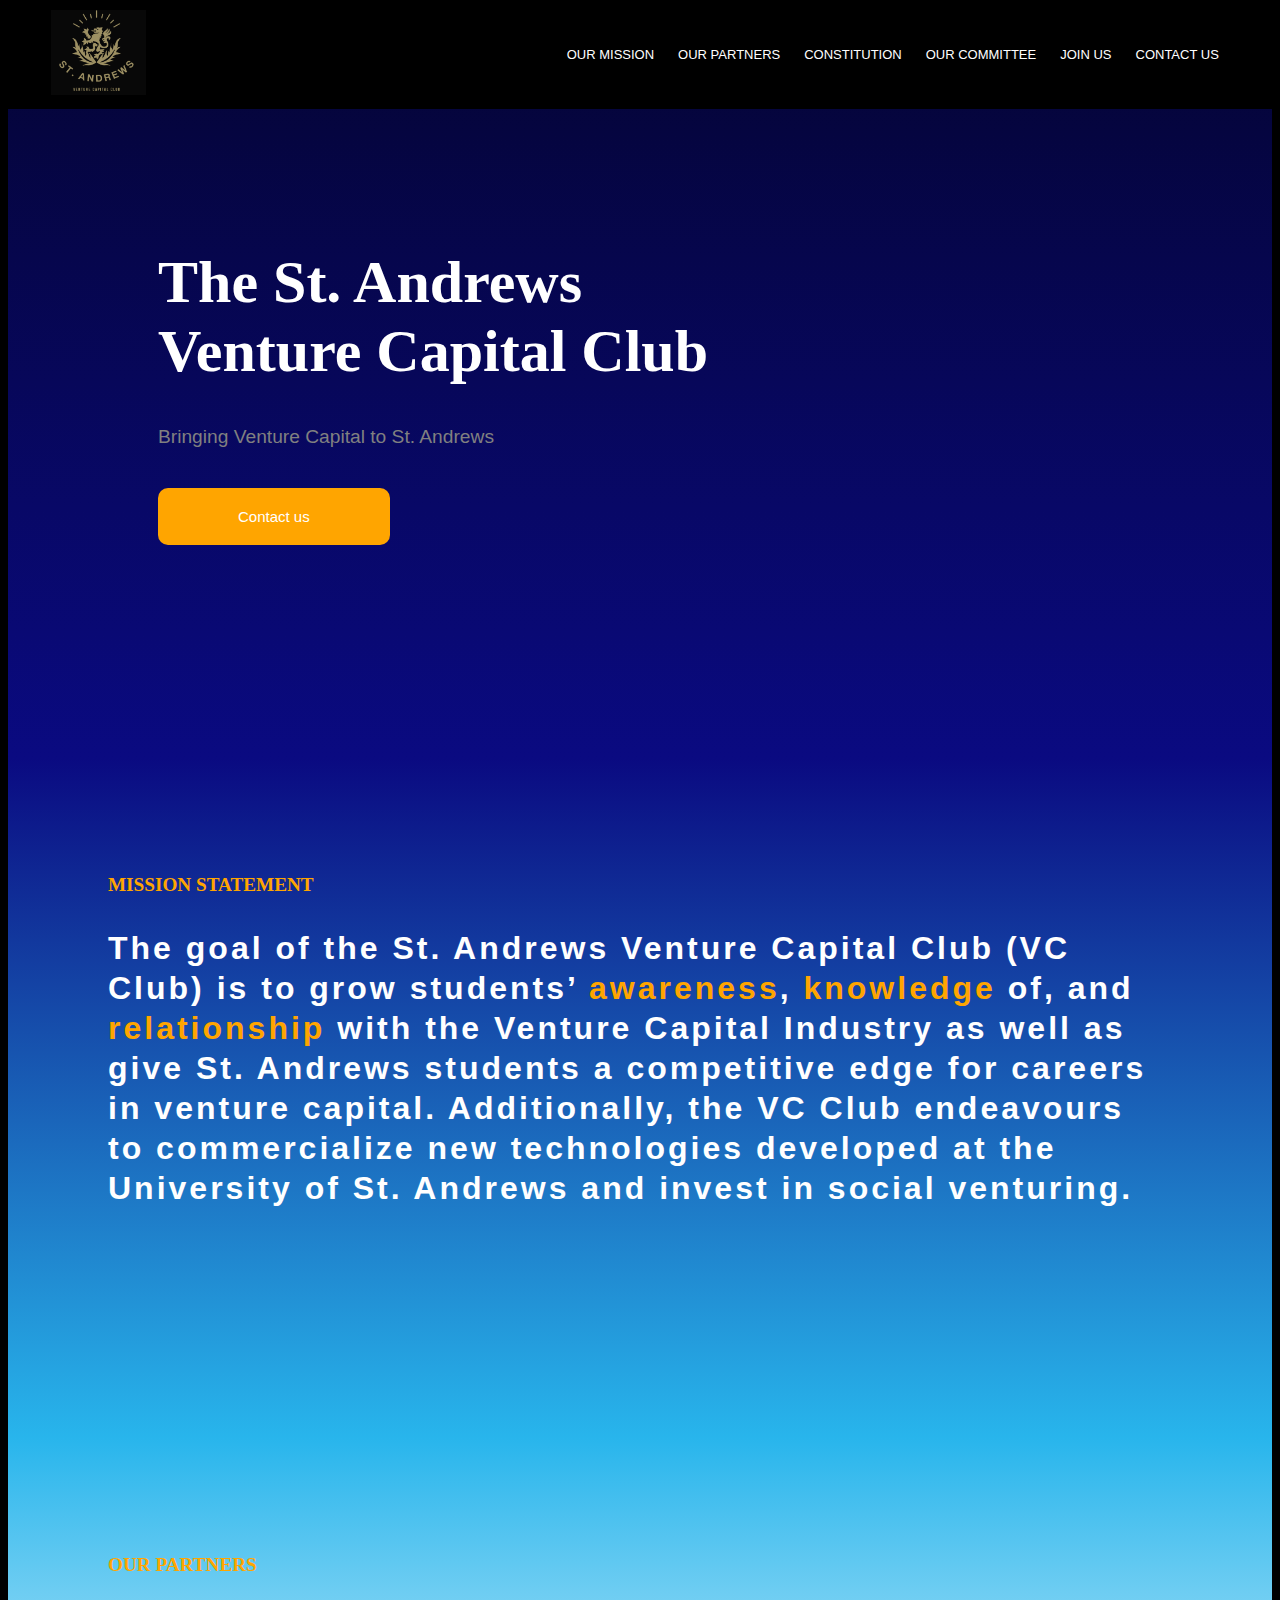
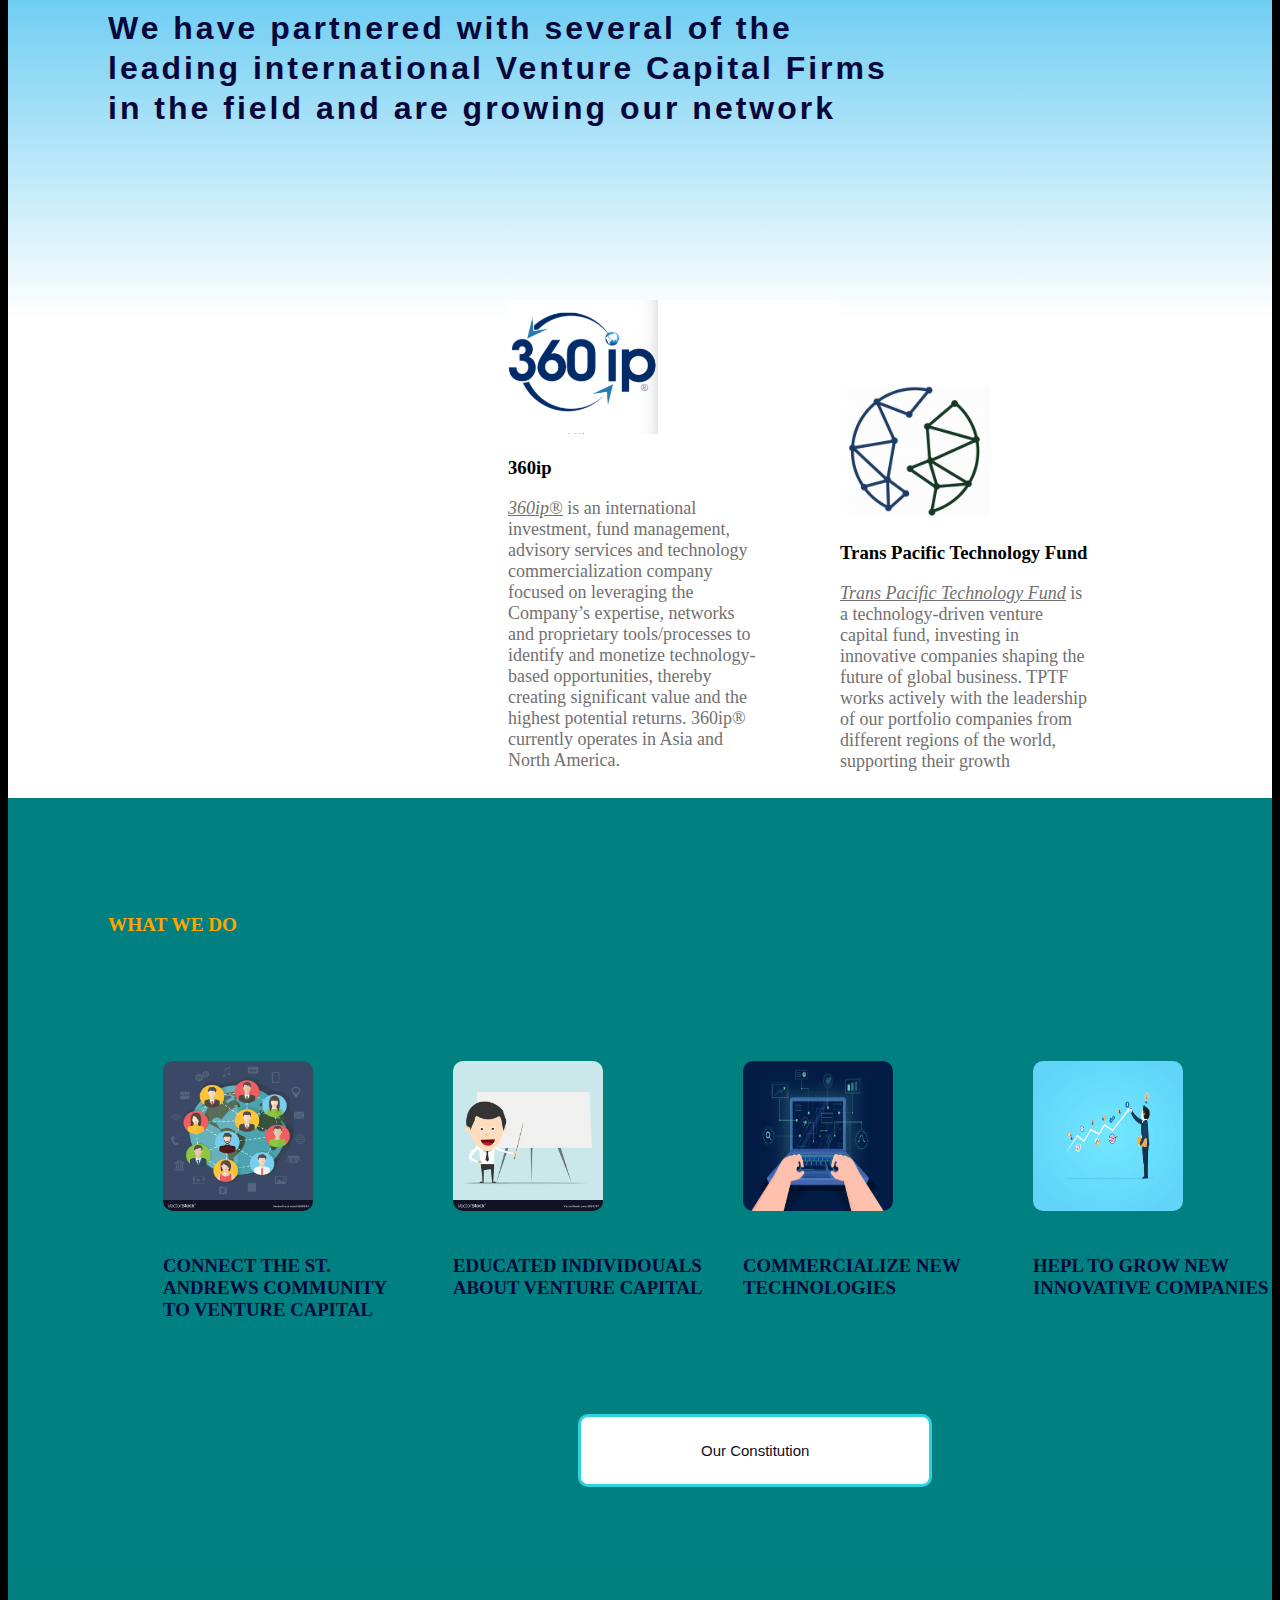
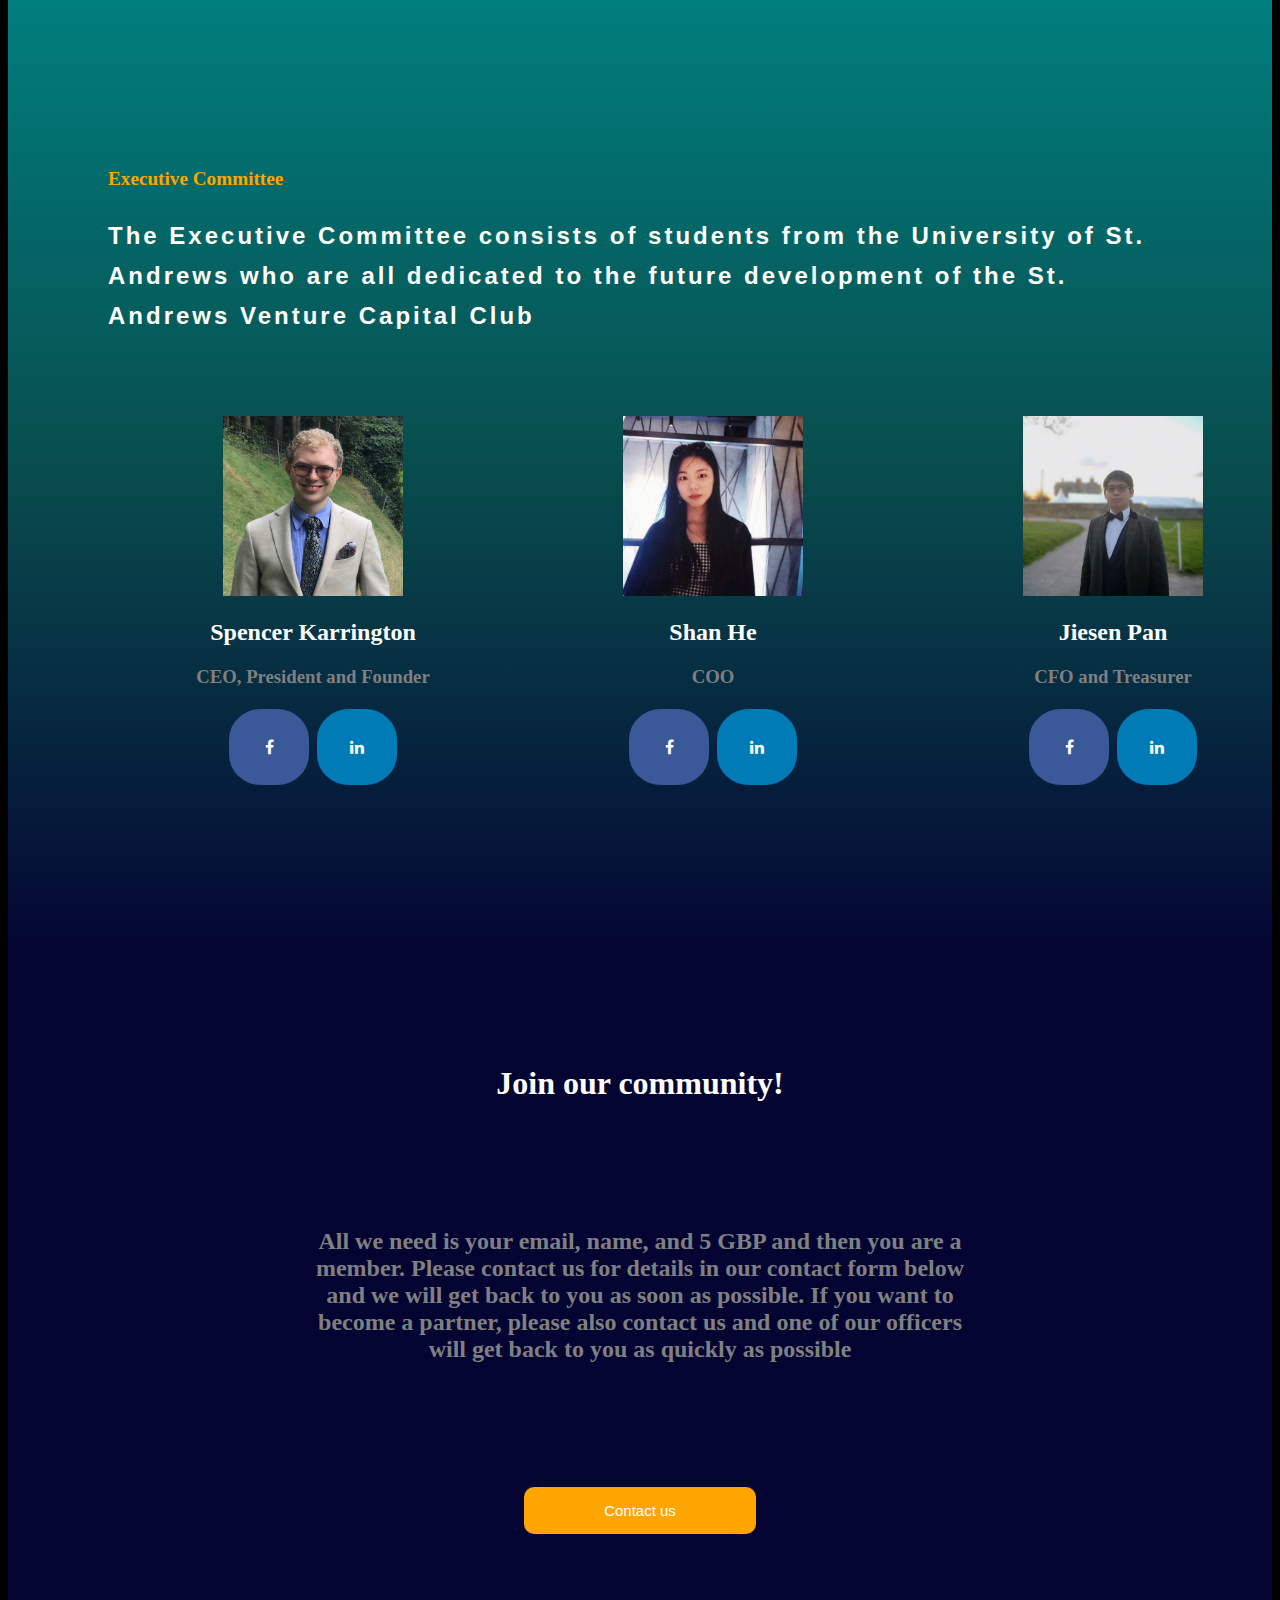
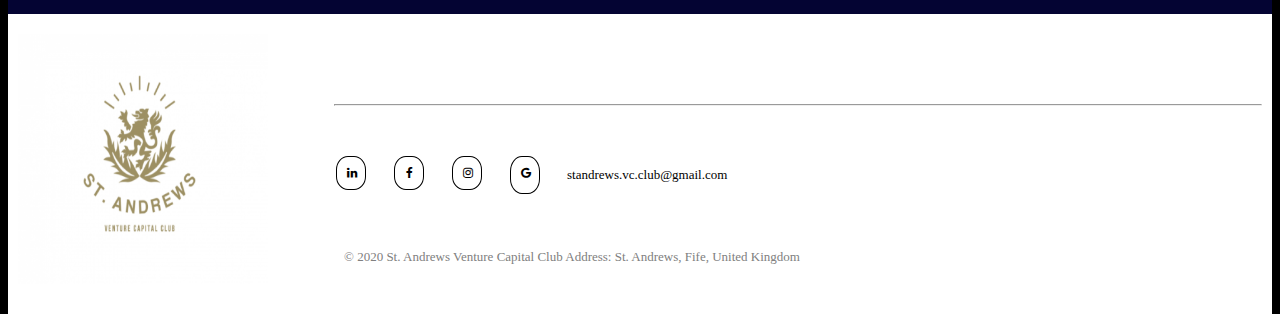
<file: index.html>
<!DOCTYPE html>
<html>

<head>
  <title> St. Andrews Venture Capital Club</title>
  <link rel='stylesheet' href="./css/main.css">
  <link href="https://fonts.googleapis.com/css2?family=Rowdies&family=Source+Sans+Pro:ital,wght@1,600&family=Titillium+Web:wght@300;600&display=swap" rel="stylesheet">
  <link rel="stylesheet" href="https://cdnjs.cloudflare.com/ajax/libs/font-awesome/4.7.0/css/font-awesome.min.css">
</head>

<body>
    <header>
        <a href='index.html#home1'><img class='logo' src="./img/3.png" alt="image" width="95" height="85"></a>
        <nav>
            <ul id="navbar" class='list'>
                <li class="nb"><a href='index.html#OURMISSION'>OUR MISSION</a></li>
                <li class="nb"><a href='index.html#OURPARTNER'>OUR PARTNERS</a></li>
                <li class="nb"><a href='index.html#CONSTITUTION'>CONSTITUTION</a></li>
                <li class="nb"><a href='index.html#COMMITTEE'>OUR COMMITTEE</a></li>
                <li class="nb"><a href='index.html#JOINUS'>JOIN US</a></li>
                <li class="nb"><a href='./pages/Contact.html'>CONTACT US</a></li>
            </ul>
        </nav>
    </header>

    <main>
        <div id="home1" class="name"><a name="home1"></a>
            <h1 style="font-size: 60px;">The St. Andrews Venture Capital Club</h1>
            <p>Bringing Venture Capital to St. Andrews</p>
            <button type="button"><a href="./pages/Contact.html">Contact us</a></button>
        </div>

        <div id="OURMISSION" class="statement"><a name="OURMISSION"></a>
            <h4>MISSION STATEMENT</h4>
            <P>The goal of the St. Andrews Venture Capital Club (VC Club) is to grow students’ <span style="color:orange">awareness</span>, <span style="color:orange">knowledge </span>of, and <span style="color:orange">relationship</span> with the Venture Capital Industry as well as give St. Andrews students a competitive edge for careers in venture capital. Additionally, the VC Club endeavours to commercialize new technologies developed at the University of St. Andrews and invest in social venturing.</P>
        </div>

        <div id="OURPARTNER" class='partner'><a name="OURPARTNER"></a>
            <h4>OUR PARTNERS</h4>
            <P class="texttext">We have partnered with several  of the leading international Venture Capital Firms in the field and are growing our network</P>
            <div class="flex-container">
                <div class="a">
                    <img src="./img/4.png" alt="360ip" width="150">
                    <h3>360ip</h3>
                    <p class="text"><a href="https://360ip.com/" target="_blank"><span class="company">360ip®</span></a> is an international investment, fund management, advisory services and technology commercialization company focused on leveraging the Company’s expertise, networks and proprietary tools/processes to identify and monetize technology-based opportunities, thereby creating significant value and the highest potential returns. 360ip® currently operates in Asia and North America.</p>
                </div>
                <div class="b">
                    <img src="./img/5.png" alt="TPTF" width="150">
                    <h3>Trans Pacific Technology Fund</h3>
                    <p class="text"><a href="https://tptf.co/" target="_blank"><span class="company">Trans Pacific Technology Fund</span></a> is a technology-driven venture capital fund, investing in innovative companies shaping the future of global business. TPTF works actively with the leadership of our portfolio companies from different regions of the world, supporting their growth</p>
                </div>
            </div>
        </div>

        <div id="CONSTITUTION" class="constitution"><a name="CONSTITUTION"></a>
            <h4>WHAT WE DO</h4>
            <div class='constitution1'>
                <div class="todo">
                    <img src="./img/6.png" alt="image" width="150" height="150">
                    <h3>CONNECT THE ST. ANDREWS COMMUNITY TO VENTURE CAPITAL</h3>
                </div>
                <div class="todo">
                    <img src="./img/7.png" alt="image" width="150" height="150">
                    <h3>EDUCATED INDIVIDOUALS ABOUT VENTURE CAPITAL</h3>
                </div>
                <div class="todo">
                    <img src="./img/8.png" alt="image" width="150" height="150">
                    <h3>COMMERCIALIZE NEW TECHNOLOGIES</h3>
                </div>
                <div class="todo">
                    <img src="./img/9.png" alt="image" width="150" height="150">
                    <h3>HEPL TO GROW NEW INNOVATIVE COMPANIES</h3>
                </div>
            </div>
            <button class="center" type="button"><a href="./Constitution of VC Club.pdf">Our Constitution</a></button>
        </div>

        <div id="COMMITTEE" class="committee"><a name="COMMITTEE"></a>
            <h4>Executive Committee</h4>
            <p>The Executive Committee consists of students from the University of St. Andrews who are all dedicated to the future development of the St. Andrews Venture Capital Club</p>
            <div class='committee1'>
                <div class="position">
                    <img src="./img/10.png" alt="image" width="180" height="180">
                    <h2>Spencer Karrington</h2>
                    <h3>CEO, President and Founder</h3>
                    <a href="https://www.facebook.com/spencerpadenkarrington" class="fa fa-facebook"></a>
                    <a href="https://www.linkedin.com/in/spencer-karrington-135a81157/" class="fa fa-linkedin"></a>
                </div>
                <div class="position">
                    <img src="./img/12.png" alt="image" width="180" height="180">
                    <h2>Shan He</h2>
                    <h3>COO</h3>
                    <a href="https://www.facebook.com/profile.php?id=100009934517884" class="fa fa-facebook"></a>
                    <a href="https://www.linkedin.com/in/shanhe74/" class="fa fa-linkedin"></a>
                </div>
                <div class="position">
                    <img src="./img/11.png" alt="image" width="180" height="180">
                    <h2>Jiesen Pan</h2>
                    <h3>CFO and Treasurer</h3>
                    <a href="https://www.facebook.com/jiesen.pan" class="fa fa-facebook"></a>
                    <a href="https://www.linkedin.com/in/jiesen-pan-824710174/" class="fa fa-linkedin"></a>
                </div>
            </div>
        </div>
        
        <div id="JOINUS" class="join"><a name="JOINUS"></a>
            <h2>Join our community!</h2> 
            <p>All we need is your email, name, and 5 GBP and then you are a member. Please contact us for details in our contact form below and we will get back to you as soon as possible. If you want to become a partner, please also contact us and one of our officers will get back to you as quickly as possible</p>
            <button type="button"><a href="./pages/Contact.html">Contact us</a></button>
        </div>
    </main>

    <footer>
        <div class="column left">
            <img class='logo' src="./img/1.png" alt="image" width="250" height="250">
        </div>
        <div class="column right">
            <br>
            <br>
            <br>
            <br>
            <hr>
            <div class="begin">
                <div class="end"><a href="https://www.linkedin.com/company/st-andrews-vc/" class="fa fa-linkedin"></a></div>
                <div class="end"><a href="https://www.facebook.com/St.Andrews.VC.Club/" class="fa fa-facebook"></a></div>
                <div class="end"><a href="https://www.instagram.com/st.andrews_vc_club/" class="fa fa-instagram"></a></div>
                <div class="end"><a class="fa fa-google"></a><p>standrews.vc.club@gmail.com</p></div>
            </div>
            <p>© 2020 St. Andrews Venture Capital Club Address: St. Andrews, Fife, United Kingdom</p>
        </div>

    </footer>
</body>
</html>
</file>
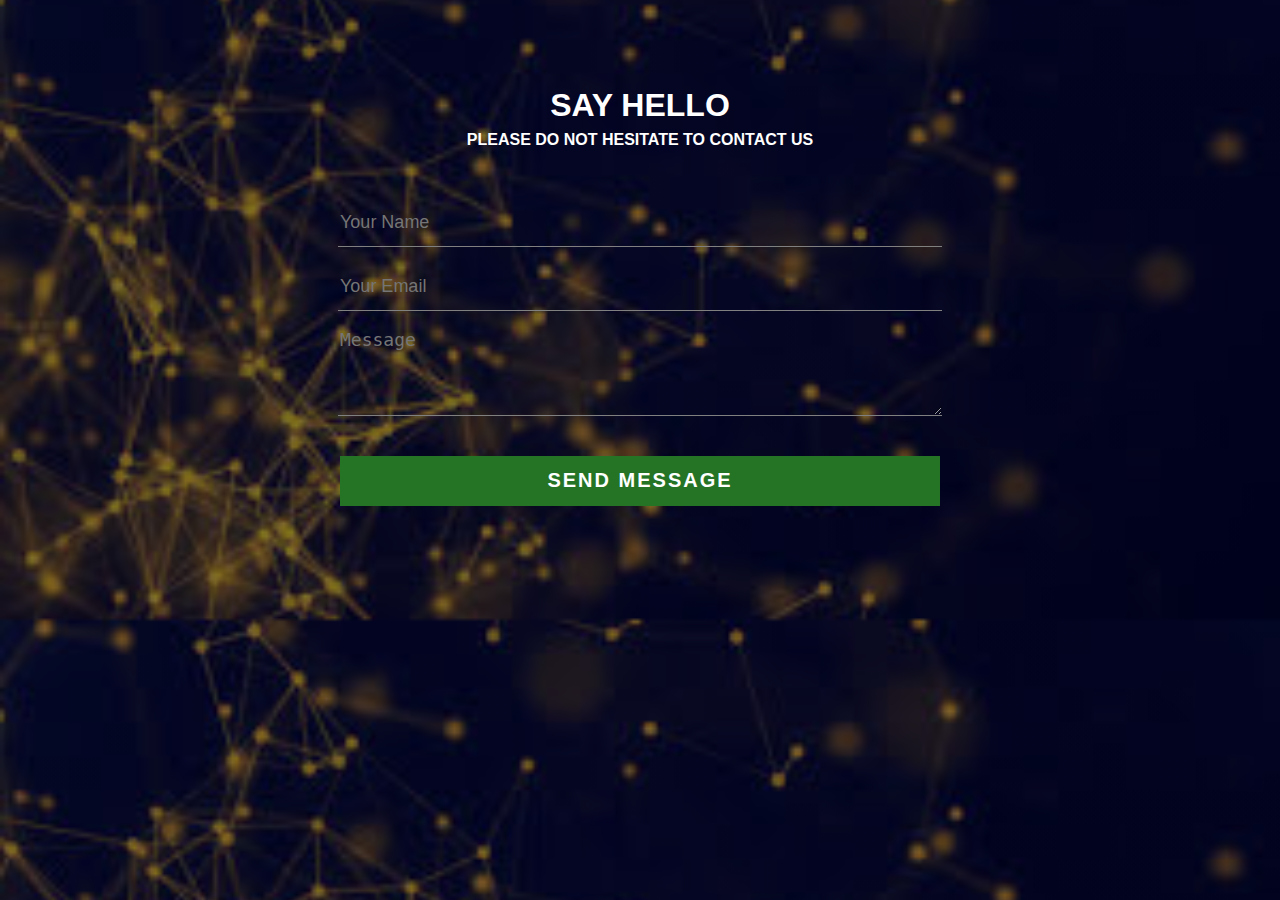
<file: pages/Contact.html>
<!DOCTYPE html>
<html>

<head>
    <meta charset="UTF-8">
    <title> Contact Form</title>
    <link rel='stylesheet' href="./css/contact.css">
    <link href="https://fonts.googleapis.com/css2?family=Rowdies&family=Source+Sans+Pro:ital,wght@1,600&family=Titillium+Web:wght@300;600&display=swap" rel="stylesheet">
</head>


<body>
    <div class="contact_title">
        <h1>Say Hello</h1>
        <h2>Please do not hesitate to contact us</h2>
    </div>

    <div class="contact_form">
        <form action="mailto:standrews.vc.club@gmail.com" method="post" enctype="text/plain">
        <input name="name" type="text" class="form-control" placeholder="Your Name" required><br>
        <input name="email" type="email" class="form-control" placeholder="Your Email" required><br>
            <textarea name="message" class="form-control" placeholder="Message" rows="4" required></textarea><br>
            <input type="submit" class="form-control submit" value="SEND MESSAGE">
        </form>
    </div> 
</body>
</html>
</file>
<file: css/main.css>
header {
    display: flex;
    justify-content: space-between;
    align-items: center;
    padding: 10px 4%;
    background-color: black;
    position: fixed;
    top: 0;
    left: 0;
    right: 0;
}

.logo {
    cursor: pointer;
}

.list li {
    list-style-type: none; 
    display: inline-block;
}

.list li a{
    text-decoration: none;
    display:inline-block;
    padding: 5px 10px;
    color: white;
    font-weight: 400;
    font-family: 'Franklin Gothic Medium', 'Arial Narrow', Arial, sans-serif;
    font-size: small;
}

.list li a:hover{
    font-weight: bolder;
    background-color: dimgrey;
}

body {
    background-color: black;
}

.name {
    padding: 150px 150px;
    padding-top: 200px;
    height: 400px;
    background-image: linear-gradient(rgb(4, 4, 51), rgb(10, 10, 129));
    background-size: 100% 100%;
}

main .name h1 {
    font-weight: bolder;
    color: white;
    width: 600px;
    font-family: 'Times New Roman', Times, serif;
}

main .name p {
    color: grey;
    font-family: 'Franklin Gothic Medium', 'Arial Narrow', Arial, sans-serif;
    font-size: larger;
}

main .name button {
    background-color: orange;
    border: none;
    padding: 20px 80px;
    border-radius: 10px;
    margin-top: 20px;
}

main .name button a {
    text-decoration: none;
    text-align: center;
    font-size: 15px;
    color: white;
    cursor: pointer;
    font-family: 'Segoe UI', Tahoma, Geneva, Verdana, sans-serif;
}

main .name button a:hover{
    font-weight: bold;
}

.statement {
    background-size: 100% 100%;
    height: 500px;
    background-image: linear-gradient(rgb(10, 10, 129),rgb(40, 181, 236));
    padding: 90px 100px;
}

.statement h4{
    color: orange;
    font-size: larger;
}

.statement p{
    font-size: xx-large;
    font-weight: bold;
    font-family: 'Franklin Gothic Medium', 'Arial Narrow', Arial, sans-serif;
    color: white;
    letter-spacing: 3px;
    line-height: 30pt;
    
}

.partner {
    height: 780px;
    background-size: 100% 100%;
    background-image: linear-gradient(rgb(40, 181, 236),white,white);
    padding: 90px 100px;
}

.partner h4{
    color: orange;
    font-size: larger;
}

.partner .texttext {
    font-size: xx-large;
    font-weight: bold;
    width: 800px;
    color: rgb(7, 7, 58);
    font-family: 'Franklin Gothic Medium', 'Arial Narrow', Arial, sans-serif;
    letter-spacing: 3px;
    line-height: 30pt;
    
}

.flex-container {
    display: flex;
    height: 460px;
}

.flex-container > div {
    background-color: white;
    width: 400px;
    
}

.flex-container > div h3{
    color: black;
}

.flex-container .text{
    font-size: large;
    font-weight: 800px;
    width: 250px;
    color: rgb(114, 112, 112);
    line-height: normal;
}

.flex-container .text .company {
    text-decoration: underline rgb(114, 112, 112);
    color:rgb(114, 112, 112);
    font-style: italic;
}

.flex-container .text .company:hover {
    font-weight: bold;
}

.flex-container .a {
    position: auto;
    margin-top: 140px;
    margin-left: 400px;
}

.flex-container .b{
    position: auto;
    margin-top: 220px;
}

.constitution {
    height: 600px;
    left: 0;
    right: 0;
    background-color: teal;
    padding: 90px 100px;
}

.constitution1 {
    background-color: teal;
    display: flex;
    margin-top: 70px;
    padding: 35px;
}

.constitution h4{
    color: orange;
    font-size: larger;
    width: 500px;
}

.constitution1 .todo h3 {
    color:rgb(7, 7, 58);
    width: 250px;
    display: inline, center;
    margin-top: 40px;
}

.constitution1 img {
    border-radius: 10px;
}

.todo {
    padding:20px;
}

.constitution button {
    background-color: white;
    border: solid rgb(47, 211, 223);
    padding: 25px 120px;
    border-radius: 10px;
    margin-top: 20px;

}

.center {
    display: flex;
    justify-content: center;
    margin-left: 470px;
}

.constitution button a {
    text-decoration: none;
    text-align: center;
    font-size: 15px;
    color: rgb(14, 14, 32);
    cursor: pointer;
    font-family: 'Segoe UI', Tahoma, Geneva, Verdana, sans-serif;
}

.constitution button a:hover {
    font-weight: bold;
}

.committee {
    height: 800px;
    left: 0;
    right: 0;
    background-image: linear-gradient(teal,rgb(8, 77, 77),rgb(4, 4, 51));
    padding: 90px 100px;
}

.committee h4{
    color: orange;
    font-size: larger;
    margin-top: 100px;
}

.committee p{
    font-size: x-large;
    font-weight: bold;
    color: white;
    font-family: 'Franklin Gothic Medium', 'Arial Narrow', Arial, sans-serif;
    letter-spacing: 3px;
    line-height: 30pt;
}

.committee1 .position h2 {
    color: white;
    display: inline,center;
}

.committee1 .position h3 {
    color:grey;
    width: 250px;
    display: inline,center;
}

.committee1 {
    text-align: center;
}

.fa {
    padding: 30px;
    font-size: 30px;
    width: 20px;
    text-align: center;
    text-decoration: none;
    margin: 2px 2px;
    border-radius: 40%;
}
  
.fa:hover {
    opacity: 0.7;
}

.fa-facebook {
    background: #3B5998;
    color: white;
}
  
.fa-linkedin {
    background: #007bb5;
    color: white;
}

.committee1 .position{
    padding-right: 150px;
}

.committee1{
    display: flex;
    margin: 80px;
    padding-right: 200px;
}

main .join button {
    background-color: orange;
    border: none;
    padding: 15px 80px;
    border-radius: 10px;
}

main .join button a {
    text-decoration: none;
    text-align: center;
    font-size: 15px;
    color: white;
    cursor: pointer;
    font-family: 'Segoe UI', Tahoma, Geneva, Verdana, sans-serif;
}

main .join button a:hover{
    font-weight: bold;
}

.join {
    background-color: rgb(4, 4, 51);
    left: 0;
    right: 0;
    padding: 80px 90px;
    text-align: center;
}

.join h2 {
    color: white;
    font-size: xx-large;
}

.join p {
    color: grey;
    font-size: x-large;
    font-weight: 800;
    padding: 100px 200px;
}

.right .fa {
    padding: 10px;
    font-size: 12px;
    width: 30px;
    text-decoration: none;
    text-align: center;
    margin: 2px 2px;
    border: solid black 0.5px;
}

.right .fa:hover {
    opacity: 0.7;
}

.right .fa-facebook {
    background: white;
    color: black;
}

.right .fa-linkedin {
    background: white;
    color: black;
}

.right .fa-instagram {
    background: white;
    color: black;
}

.right .fa-google {
    background: white;
    color: black;
}

footer {
    width:100%;
}

footer * {
    box-sizing: border-box;
}

.column {
    float: left;
    padding: 10px;
    height: 300px;
}

.left {
    width: 25%;
    background-color: white;
}
  
.right {
    width: 75%;
    background-color: white;
}

footer p {
    color: black;
}

footer .left img {
    display: block;
    margin-top: 10px;
    display: center;
}

.begin .end{
    display: inline-flex;
    padding-right: 20px;
    margin-top: 40px;
    margin-bottom: 40px;
}

footer p{
    font-size: small;
    color: grey;
    margin-left: 10px;
}

footer .right hr {
    color: grey;
}

.begin .end p{
    color: black;
    padding-left: 15px;
    font-size: small;
}
</file>
<file: pages/css/contact.css>
body {
    margin: 0;
    padding: 0;
    text-align: center;
    background: linear-gradient(rgba(0, 0, 50, 0.5),rgba(0, 0, 50, 0.5)),url(sta2.jpg);
    background-size: cover;
    background-position: center;
    font-family: sans-serif;
}

.contact_title {
    margin-top: 100px;
    color: white;
    text-transform: uppercase;
    transition: all 3s ease-in-out;
}

.contact_title h1{
    font-size: 32px;
    line-height: 10px;
}

.contact_title h2{
    font-size: 16px;
}

form {
    margin-top: 50px;
    transition: all 3s ease-in-out;
}

.form-control {
    width: 600px;
    background: transparent;
    border: none;
    outline: none;
    border-bottom: 1px solid grey;
    color: #fff;
    font-size: 18px;
    margin-bottom: 16px;
}

input {
    height: 45px;
}

form .submit {
    background-color: rgb(37, 116, 37);
    border-color: transparent;
    color: white;
    font-size: 20px;
    font-weight: bold;
    letter-spacing: 2px;
    height: 50px;
    margin-top: 20px;
}

form .submit:hover {
    background-color: rgb(52, 139, 52);
    cursor: pointer;
}
</file>
